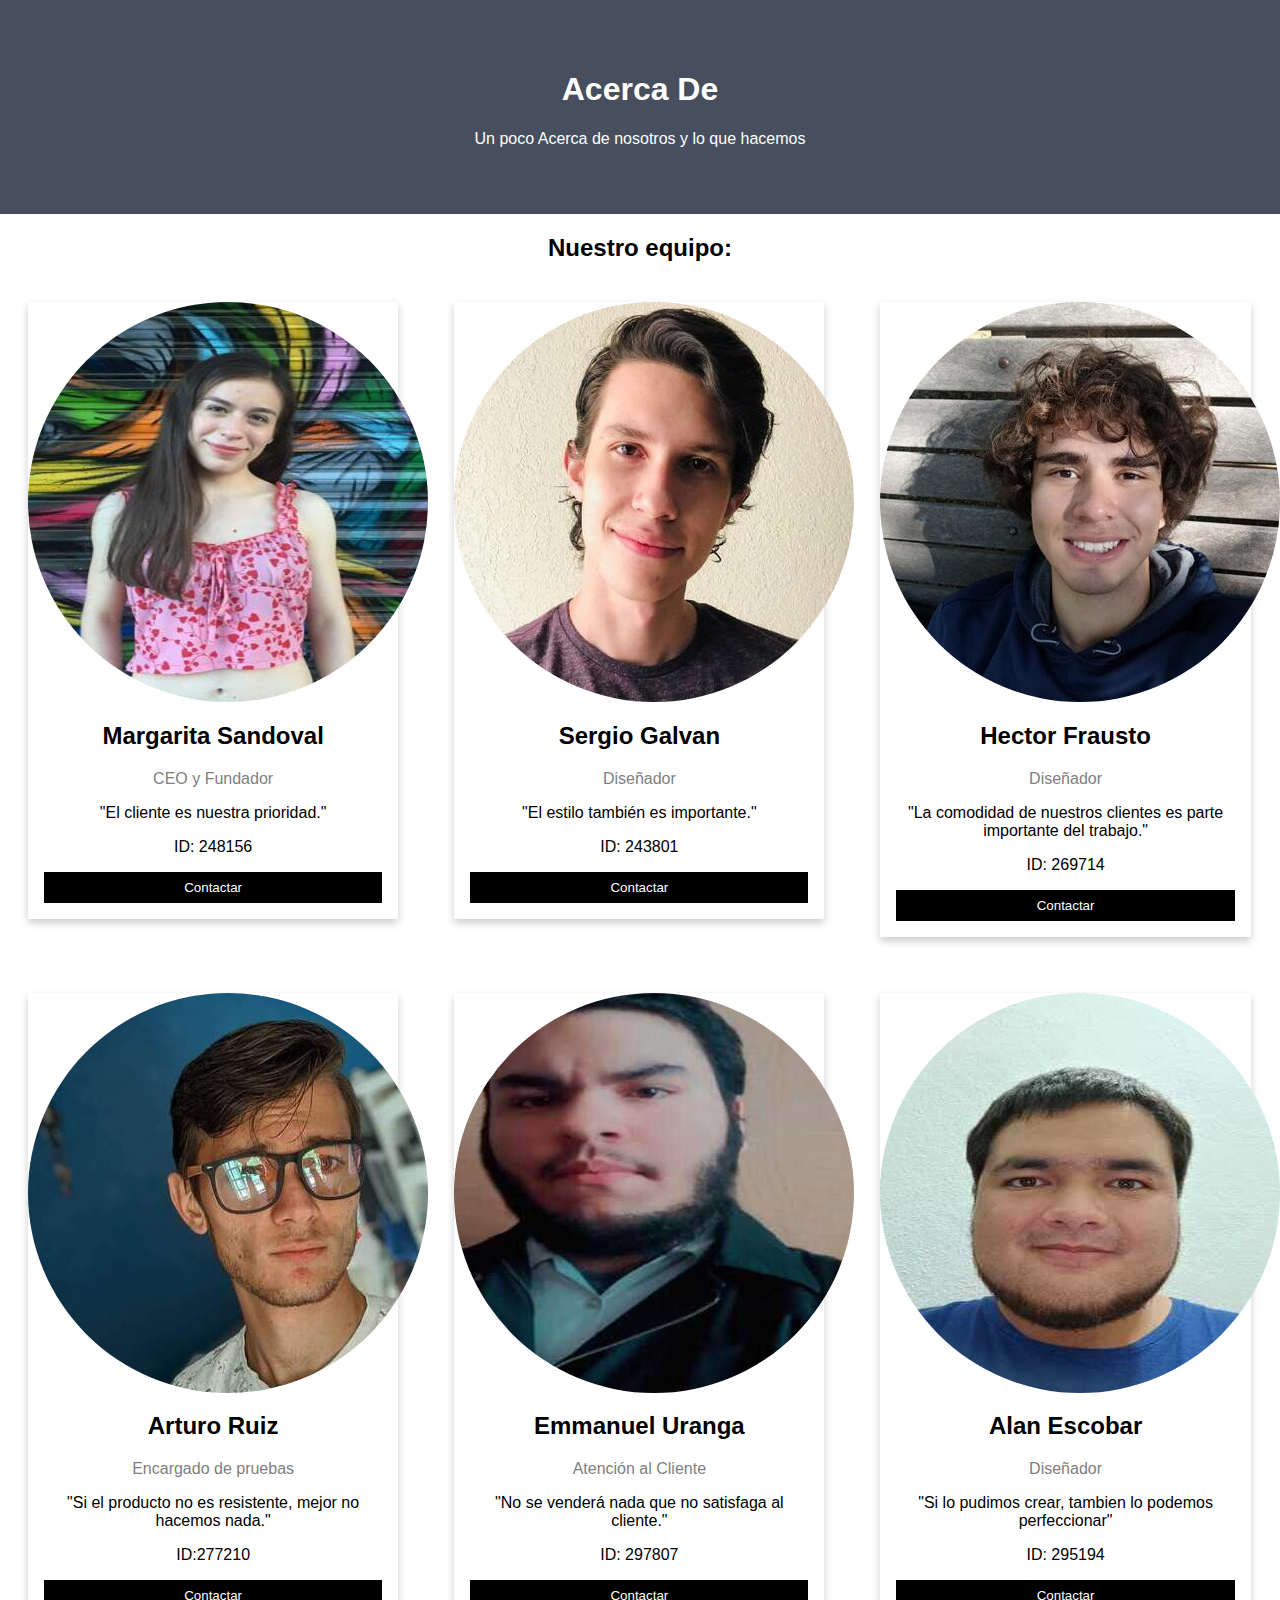
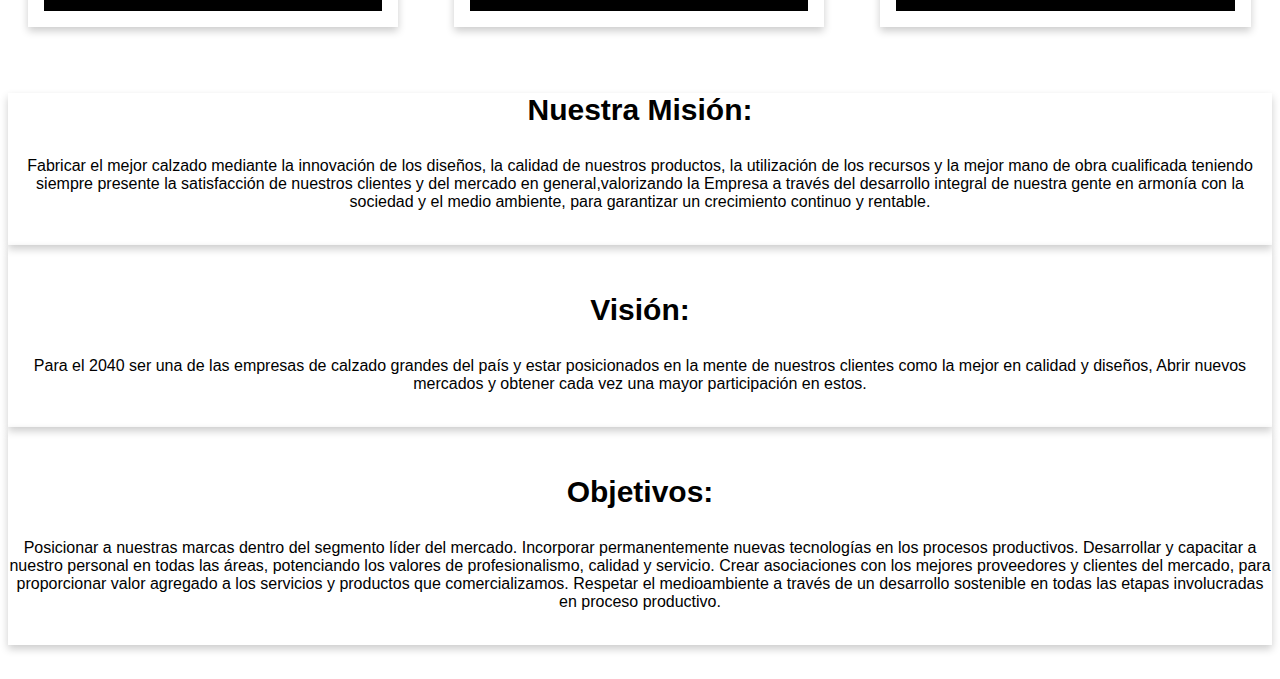
<file: Acerca de/index.html>
<!DOCTYPE html>
<html>
  <head>
    <meta name="viewport" content="width=device-width, initial-scale=1" />
    <meta charset="UTF-8" />
    <link rel="stylesheet" href="estilo.css" />
  </head>

  <body>
    <div class="about-section">
      <h1>Acerca De</h1>
      <p>Un poco Acerca de nosotros y lo que hacemos</p>
    </div>

    <h2 style="text-align: center">Nuestro equipo:</h2>
    <div class="column">
      <div class="card">
        <img
          src="Imagenes/MargaritaSandoval.jpg"
          alt="Margarita"
          style="width: 400px"
        />

        <div class="container">
          <h2>Margarita Sandoval</h2>
          <p class="title">CEO y Fundador</p>
          <p>"El cliente es nuestra prioridad."</p>
          <p>ID: 248156</p>
          <p><button class="button">Contactar</button></p>
        </div>
      </div>
    </div>

    <div class="column">
      <div class="card">
        <img
          src="Imagenes/SergioGalvan.jpg"
          alt="Sergio"
          style="width: 400px"
        />
        <div class="container">
          <h2>Sergio Galvan</h2>
          <p class="title">Diseñador</p>
          <p>"El estilo también es importante."</p>
          <p>ID: 243801</p>
          <p><button class="button">Contactar</button></p>
        </div>
      </div>
    </div>

    <div class="column">
      <div class="card">
        <img src="Imagenes/HectorF.jpg" alt="Hector" style="width: 400px" />
        <div class="container">
          <h2>Hector Frausto</h2>
          <p class="title">Diseñador</p>
          <p>
            "La comodidad de nuestros clientes es parte importante del trabajo."
          </p>
          <p>ID: 269714</p>
          <p><button class="button">Contactar</button></p>
        </div>
      </div>
    </div>

    <div class="column">
      <div class="row">
        <div class="card">
          <img
            src="Imagenes/ArturoSoto.jpg"
            alt="Arturo"
            style="width: 400px"
          />
          <div class="container">
            <h2>Arturo Ruiz</h2>
            <p class="title">Encargado de pruebas</p>
            <p>
              "Si el producto no es resistente, mejor no hacemos nada."
            </p>
            <p>ID:277210</p>
            <p><button class="button">Contactar</button></p>
          </div>
        </div>
      </div>
    </div>

    <div class="column">
      <div class="card">
        <img
          src="Imagenes/EmmanuelUranga.jpg"
          alt="Emmanuel"
          style="width: 400px"
          style="height: 400px"
        />
        <div class="container">
          <h2>Emmanuel Uranga</h2>
          <p class="title">Atención al Cliente</p>
          <p>"No se venderá nada que no satisfaga al cliente."</p>
          <p>ID: 297807</p>
          <p><button class="button">Contactar</button></p>
        </div>
      </div>
    </div>

    <div class="column">
      <div class="card">
        <img src="Imagenes/AlanEscobar.jpg" alt="Alan" style="width: 400px" />
        <div class="container">
          <h2>Alan Escobar</h2>
          <p class="title">Diseñador</p>
          <p>"Si lo pudimos crear, tambien lo podemos perfeccionar"</p>
          <p>ID: 295194</p>
          <p><button class="button">Contactar</button></p>
        </div>
      </div>
    </div>

    <div class="column2">
    <div class="bigcard">
        <h3>Nuestra Misión:</h3>

        <p>
          Fabricar el mejor calzado mediante la innovación de los diseños, la
          calidad de nuestros productos, la utilización de los recursos y la
          mejor mano de obra cualificada teniendo siempre presente la
          satisfacción de nuestros clientes y del mercado en general,valorizando
          la Empresa a través del desarrollo integral de nuestra gente en
          armonía con la sociedad y el medio ambiente, para garantizar un
          crecimiento continuo y rentable.
        </p>
        <br />
      </div>

      <div class="bigcard">
        <br>
        <h3>Visión:</h3>
        <p>
          Para el 2040 ser una de las empresas de calzado grandes del país y
          estar posicionados en la mente de nuestros clientes como la mejor en
          calidad y diseños, Abrir nuevos mercados y obtener cada vez una mayor
          participación en estos.
        </p>
        <br />
      </div>

      <div class="bigcard">
        <br>
        <h3>Objetivos:</h3>

        <p>
          Posicionar a nuestras marcas dentro del segmento líder del mercado.
          Incorporar permanentemente nuevas tecnologías en los procesos
          productivos. Desarrollar y capacitar a nuestro personal en todas las
          áreas, potenciando los valores de profesionalismo, calidad y servicio.
          Crear asociaciones con los mejores proveedores y clientes del mercado,
          para proporcionar valor agregado a los servicios y productos que
          comercializamos. Respetar el medioambiente a través de un desarrollo
          sostenible en todas las etapas involucradas en proceso productivo.
        </p>
        <br />
      </div>
      <br />
    </div>
  </div>
  </body>
</html>
</file>
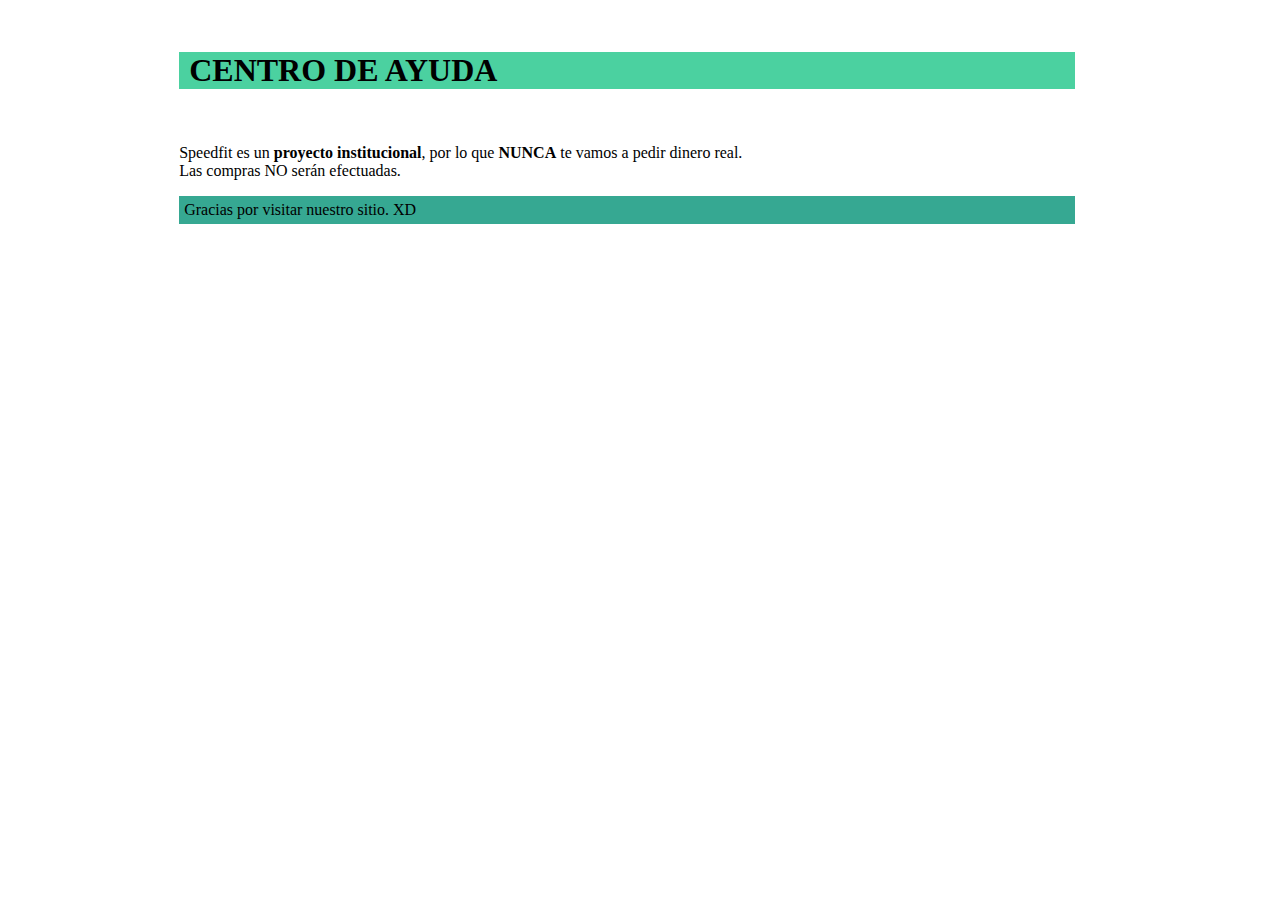
<file: avance2/centro.html>
<!DOCTYPE html>
<html lang="en">
<head>
    <meta charset="UTF-8">
    <title>Document</title>
    <style>
        body{
            padding: 2%;
            width: 70%;
            margin: 5px;
            text-justify: auto;
            margin-left: 12%;
            margin-right: 20%;
        }
        .titulo{
            background: #4bd1a0;
            padding-left: 10px;

        }
        .forma{
            color: #114245;
        }
        .tanku{
            background: #36A892;
            padding: 5px;
        }
    </style>
</head>
<body>
    <h1 class="titulo">CENTRO DE AYUDA</h1>
    <br>
    <p class="foma">Speedfit es un <strong>proyecto institucional</strong>, por lo que <strong>NUNCA</strong> te vamos a pedir dinero real. <br>
     Las compras NO serán efectuadas. <br>
     
     </p>
     <p class="tanku">Gracias por visitar nuestro sitio. XD </p>

</body>
</html>
</file>
<file: Acerca de/estilo.css>
body {
  font-family: Arial, Helvetica, sans-serif;
  margin: 0;
}

html {
  box-sizing: border-box;
}

*,
*:before,
*:after {
  box-sizing: inherit;
}

h2 {
  text-align: center;
}

h3 {
  text-align: center;
  font-size: 30px;
}

p {
  text-align: center;
}

img {
  border-radius: 80%;
  display: flex;
  margin: auto;
  max-width: 400px;
  height: auto;
}

.column {
  float: left;
  width: 33.3%;
  margin-bottom: 16px;
  padding: 0 8px;
}

.column2 {
  align-content: center;
  width: 100%;
  margin-bottom: 16px;
  padding: 0 8px;
}

.card {
  box-shadow: 0 4px 8px 0 rgba(0, 0, 0, 0.2);
  margin: 20px;
}

.bigcard {
  box-shadow: 0 4px 8px 0 rgba(0, 0, 0, 0.2);
}

.about-section {
  padding: 50px;
  text-align: center;
  background-color: #474e5d;
  color: white;
}

.container {
  padding: 0 16px;
}

.container::after,
.row::after {
  content: "";
  clear: both;
  display: table;
}

.title {
  color: grey;
}

.button {
  border: none;
  outline: 0;
  display: inline-block;
  padding: 8px;
  color: white;
  background-color: #000;
  text-align: center;
  cursor: pointer;
  width: 100%;
}

.button:hover {
  background-color: #555;
}

@media screen and (max-width: 650px) {
  .column {
    width: 100%;
    display: block;
  }
}
</file>
